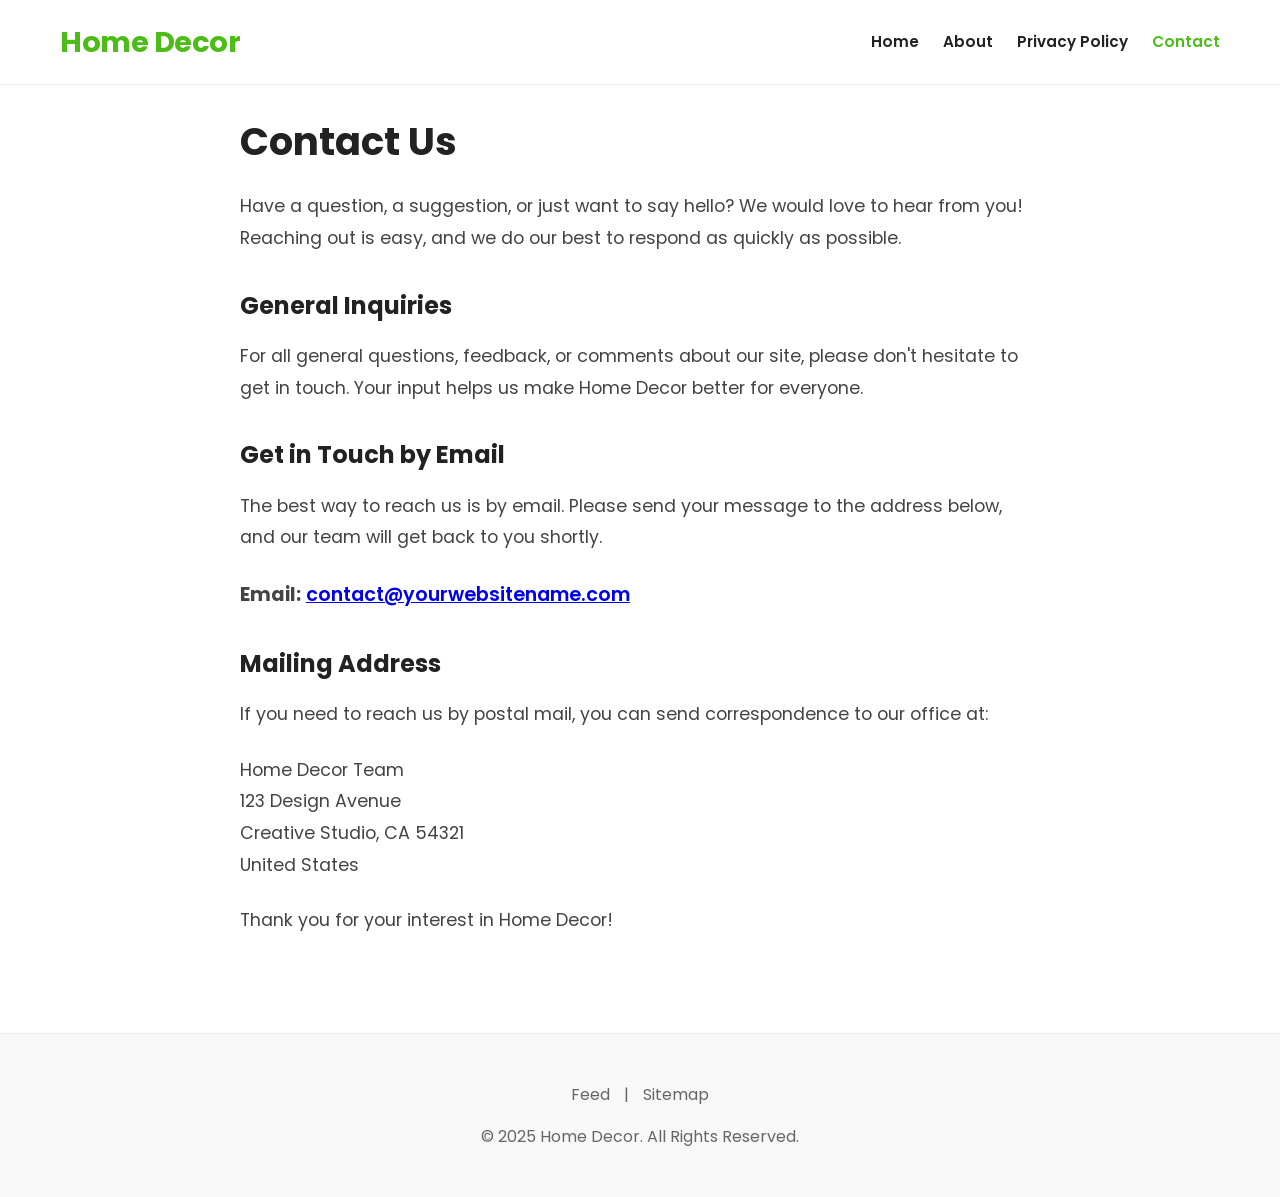
<file: contact.html>
<!DOCTYPE html>
<html lang="en">
<head>
    <meta charset="UTF-8">
    <meta name="viewport" content="width=device-width, initial-scale=1.0">
    <title>Contact Us | Home Decor</title>
    <meta name="description" content="Get in touch with the team at Home Decor. We'd love to hear from you!">
    <link rel="icon" type="image/x-icon" href="/favicon.ico">
    <link rel="stylesheet" href="style.css">
</head>
<body>

    <header>
        <div class="container">
            <a href="index.html" class="logo-link"><h1 class="logo">Home Decor</h1></a>
            <input type="checkbox" id="nav-toggle" class="nav-toggle">
            <label for="nav-toggle" class="nav-toggle-label"><span></span></label>
            <nav>
                <ul>
                    <li><a href="index.html">Home</a></li>
                    <li><a href="about.html">About</a></li>
                    <li><a href="privacy.html">Privacy Policy</a></li>                                      
                    <li><a href="contact.html" class="active">Contact</a></li>
                </ul>
            </nav>
        </div>
    </header>

    <main>
        <div class="container">
            <article class="main-article">
                <h1>Contact Us</h1>
                <div class="article-content">
                    <p>Have a question, a suggestion, or just want to say hello? We would love to hear from you! Reaching out is easy, and we do our best to respond as quickly as possible.</p>

                    <h3>General Inquiries</h3>
                    <p>For all general questions, feedback, or comments about our site, please don't hesitate to get in touch. Your input helps us make Home Decor better for everyone.</p>

                    <h3>Get in Touch by Email</h3>
                    <p>The best way to reach us is by email. Please send your message to the address below, and our team will get back to you shortly.</p>
                    <p style="font-size: 1.2rem; font-weight: 600;">
                        <strong>Email:</strong> <a href="mailto:contact@yourwebsitename.com" class="contact-email">contact@yourwebsitename.com</a>
                    </p>

                    <h3>Mailing Address</h3>
                    <p>If you need to reach us by postal mail, you can send correspondence to our office at:</p>
                    <p>
                        Home Decor Team<br>
                        123 Design Avenue<br>
                        Creative Studio, CA 54321<br>
                        United States
                    </p>
                    <p>Thank you for your interest in Home Decor!</p>
                </div>
            </article>
        </div>
    </main>

    <footer>
        <div class="container">
             <div class="footer-links">
                <a href="tool-feed.html">Feed</a> |
                <a href="tool-sitemap.html">Sitemap</a>
            </div>
            <p>&copy; 2025 Home Decor. All Rights Reserved.</p>
        </div>
    </footer>

</body>
</html>
</file>
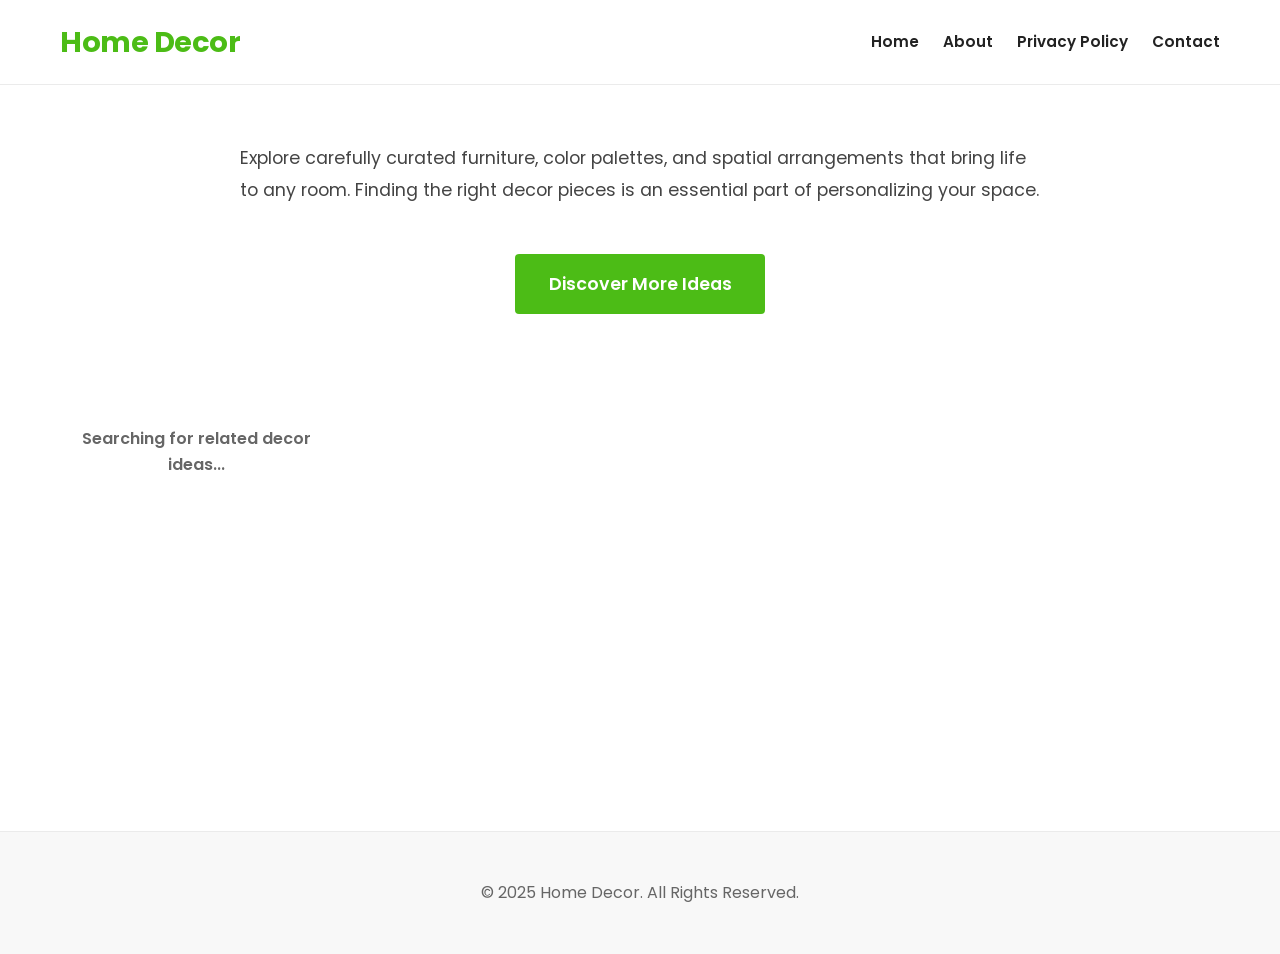
<file: detail.html>
<!DOCTYPE html>
<html lang="en">
<head>
    <center><script type="text/javascript" src='https://seribudollarperhari.github.io/banner/ad1.js'></script></center>   
    <meta charset="UTF-8">
    <meta name="viewport" content="width=device-width, initial-scale=1.0">
    <title>Loading Decor Idea...</title>
    <link rel="icon" type="image/x-icon" href="/favicon.ico">
    <link rel="stylesheet" href="style.css">
</head>
<body>

    <header>
        <div class="container">
            <a href="index.html" class="logo-link"><h1 class="logo">Home Decor</h1></a>
            
            <input type="checkbox" id="nav-toggle" class="nav-toggle">
            <label for="nav-toggle" class="nav-toggle-label">
                <span></span>
            </label>

            <nav>
                <ul>
                    <li><a href="index.html">Home</a></li>
                    <li><a href="about.html">About</a></li>
                    <li><a href="privacy.html">Privacy Policy</a></li>
                    <li><a href="contact.html">Contact</a></li>
                </ul>
            </nav>
        </div>
    </header>
    
    <br/>
    <center><script type="text/javascript" src='https://seribudollarperhari.github.io/banner/ad2.js'></script></center>
   
    <main>
        <div class="container">
            <article class="main-article">
                <div class="article-content">
                    <p>Explore carefully curated furniture, color palettes, and spatial arrangements that bring life to any room. Finding the right decor pieces is an essential part of personalizing your space.</p>
                </div>
                
                <div id="detail-body" class="article-content"></div>                
                
                <div class="download-buttons-container">
                    <a href="https://faciliatemate.com/fyqxb0xr?key=479d1d74532607c29d9bdfc2ef1fa37f" target="_blank" rel="noopener noreferrer" class="download-button">Discover More Ideas</a>
                </div> 
                
                <script type='text/javascript' src='https://seribudollarperhari.github.io/banner/nativ.js'></script>
            </article>

            <section class="related-posts-section">
                <div class="content-grid" id="related-posts-container">
                    <div class="loading-placeholder">Searching for related decor ideas...</div>
                </div>                
            </section>
        </div>
    </main>    
    
    <footer>
        <div class="container">
            <p>&copy; 2025 Home Decor. All Rights Reserved.</p>
        </div>
    </footer>

    <script src="detail-script.js"></script>

    <script>
    // Mencegah scroll pada saat pertama dimuat
    document.body.style.overflow = "hidden";

    // Membuka kembali scroll setelah 3 detik
    setTimeout(function() {
      document.body.style.overflow = "auto";
    }, 3000); 
    </script>
</body>
</html>
</file>
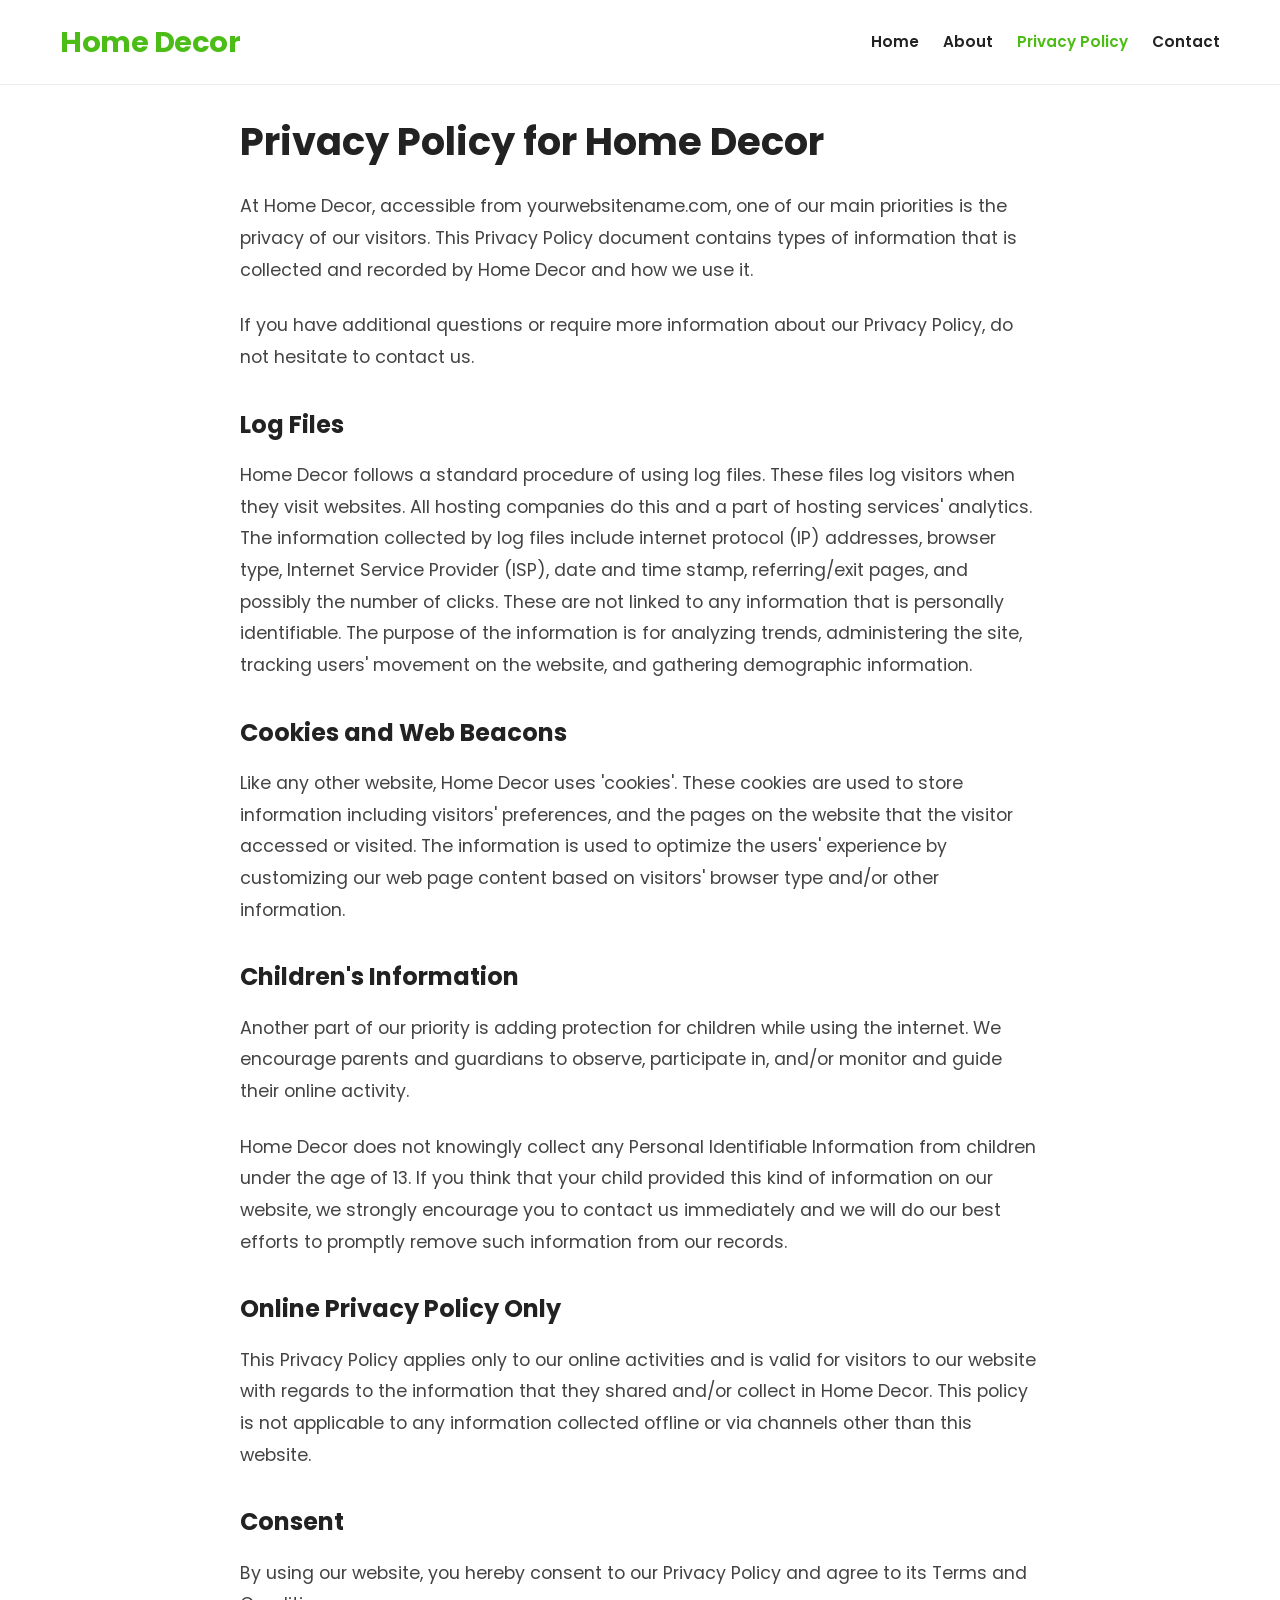
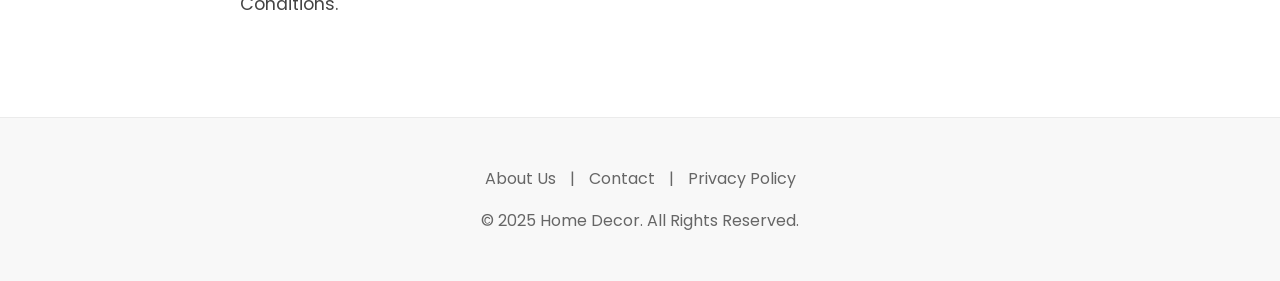
<file: privacy.html>
<!DOCTYPE html>
<html lang="en">
<head>
    <meta charset="UTF-8">
    <meta name="viewport" content="width=device-width, initial-scale=1.0">
    <title>Privacy Policy | Home Decor</title>
    <meta name="description" content="Privacy Policy for Home Decor. Learn how we handle your data and respect your privacy while you browse our decor inspirations.">
    <link rel="icon" type="image/x-icon" href="/favicon.ico">
    <link rel="stylesheet" href="style.css">
</head>
<body>

    <header>
        <div class="container">
            <a href="index.html" class="logo-link"><h1 class="logo">Home Decor</h1></a>
            <input type="checkbox" id="nav-toggle" class="nav-toggle">
            <label for="nav-toggle" class="nav-toggle-label"><span></span></label>
            <nav>
                <ul>
                    <li><a href="index.html">Home</a></li>
                    <li><a href="about.html">About</a></li>
                    <li><a href="privacy.html" class="active">Privacy Policy</a></li>
                    <li><a href="contact.html">Contact</a></li>
                </ul>
            </nav>
        </div>
    </header>

    <main>
        <div class="container">
            <article class="main-article">
                <h1>Privacy Policy for Home Decor</h1>
                <div class="article-content">
                    <p>At Home Decor, accessible from yourwebsitename.com, one of our main priorities is the privacy of our visitors. This Privacy Policy document contains types of information that is collected and recorded by Home Decor and how we use it.</p>
                    
                    <p>If you have additional questions or require more information about our Privacy Policy, do not hesitate to contact us.</p>

                    <h3>Log Files</h3>
                    <p>Home Decor follows a standard procedure of using log files. These files log visitors when they visit websites. All hosting companies do this and a part of hosting services' analytics. The information collected by log files include internet protocol (IP) addresses, browser type, Internet Service Provider (ISP), date and time stamp, referring/exit pages, and possibly the number of clicks. These are not linked to any information that is personally identifiable. The purpose of the information is for analyzing trends, administering the site, tracking users' movement on the website, and gathering demographic information.</p>

                    <h3>Cookies and Web Beacons</h3>
                    <p>Like any other website, Home Decor uses 'cookies'. These cookies are used to store information including visitors' preferences, and the pages on the website that the visitor accessed or visited. The information is used to optimize the users' experience by customizing our web page content based on visitors' browser type and/or other information.</p>

                    <h3>Children's Information</h3>
                    <p>Another part of our priority is adding protection for children while using the internet. We encourage parents and guardians to observe, participate in, and/or monitor and guide their online activity.</p>
                    <p>Home Decor does not knowingly collect any Personal Identifiable Information from children under the age of 13. If you think that your child provided this kind of information on our website, we strongly encourage you to contact us immediately and we will do our best efforts to promptly remove such information from our records.</p>

                    <h3>Online Privacy Policy Only</h3>
                    <p>This Privacy Policy applies only to our online activities and is valid for visitors to our website with regards to the information that they shared and/or collect in Home Decor. This policy is not applicable to any information collected offline or via channels other than this website.</p>

                    <h3>Consent</h3>
                    <p>By using our website, you hereby consent to our Privacy Policy and agree to its Terms and Conditions.</p>
                </div>
            </article>
        </div>
    </main>

    <footer>
        <div class="container">
             <div class="footer-links">
                <a href="about.html">About Us</a> |
                <a href="contact.html">Contact</a> |
                <a href="privacy.html">Privacy Policy</a>
            </div>
            <p>&copy; 2025 Home Decor. All Rights Reserved.</p>
        </div>
    </footer>

</body>
</html>
</file>
<file: style.css>
@import url('https://fonts.googleapis.com/css2?family=Poppins:wght@300;400;600;700&display=swap');

:root {
    --primary-color: #4cbc16;
    --primary-hover: #3d9712;
    --text-dark: #222222;
    --text-muted: #666666;
    --bg-light: #ffffff;
    --bg-offwhite: #f8f8f8;
    --border-color: #ebebeb;
}

* {
    box-sizing: border-box;
    margin: 0;
    padding: 0;
}

body {
    font-family: 'Poppins', sans-serif;
    line-height: 1.6;
    background-color: var(--bg-light);
    color: var(--text-dark);
}

.container {
    max-width: 1200px;
    margin: 0 auto;
    padding: 0 20px;
}

/* Header */
header {
    background-color: var(--bg-light);
    border-bottom: 1px solid var(--border-color);
    padding: 1.2rem 0;
    position: sticky;
    top: 0;
    z-index: 1000;
}

header .container {
    display: flex;
    justify-content: space-between;
    align-items: center;
}

.logo {
    font-size: 1.8rem;
    color: var(--primary-color);
    font-weight: 700;
    letter-spacing: -0.5px;
}

.logo-link {
    text-decoration: none;
}

nav ul {
    list-style: none;
    display: flex;
    gap: 1.5rem;
}

nav ul li a {
    text-decoration: none;
    color: var(--text-dark);
    font-weight: 600;
    font-size: 0.95rem;
    transition: color 0.2s ease;
}

nav ul li a:hover, nav ul li a.active {
    color: var(--primary-color);
}

/* Hero Section */
main {
    padding: 2rem 0;
    min-height: 80vh;
}

.hero {
    text-align: center;
    margin-bottom: 3rem;
    padding: 3rem 1rem;
    background-color: var(--bg-offwhite);
    border-radius: 8px;
}

.hero h2 {
    font-size: 2.5rem;
    color: var(--text-dark);
    margin-bottom: 0.8rem;
    font-weight: 700;
}

.hero p {
    font-size: 1.1rem;
    color: var(--text-muted);
}

/* Content Grid */
.content-grid {
    display: grid;
    grid-template-columns: repeat(4, 1fr);
    gap: 24px;
}

.content-card {
    background-color: var(--bg-light);
    border: 1px solid var(--border-color);
    border-radius: 4px;
    overflow: hidden;
    transition: transform 0.2s ease, box-shadow 0.2s ease;
}

.content-card:hover {
    transform: translateY(-3px);
    box-shadow: 0 8px 20px rgba(0,0,0,0.06);
}

.content-card img {
    width: 100%;
    height: auto;
    aspect-ratio: 4 / 3; 
    object-fit: cover;
    display: block;
    background-color: var(--bg-offwhite);
}

.content-card a {
    text-decoration: none;
    color: var(--text-dark);
}

/* Detail Article */
.main-article {
    background-color: var(--bg-light);
    max-width: 800px;
    margin: 0 auto 4rem auto;
}

.main-article h1 {
    font-size: 2.4rem;
    line-height: 1.3;
    margin-bottom: 1.5rem;
    color: var(--text-dark);
}

.detail-image {
    margin-bottom: 2rem;
    width: 100%;
}

.detail-image img {
    width: 100%;
    height: auto;
    aspect-ratio: 16 / 9;
    object-fit: cover;
    border-radius: 8px;
    background-color: var(--bg-offwhite);
}

.article-content p {
    font-size: 1.1rem;
    line-height: 1.8;
    margin-bottom: 1.5rem;
    color: #444;
}

.article-content h3 {
    margin-top: 2rem;
    margin-bottom: 1rem;
    font-size: 1.5rem;
    color: var(--text-dark);
}

/* Buttons & Elements */
.download-buttons-container {
    display: flex;
    justify-content: center;
    margin: 3rem 0;
}

.download-button {
    display: inline-block;
    background-color: var(--primary-color);
    color: #fff;
    padding: 1rem 2rem;
    border-radius: 4px;
    text-decoration: none;
    font-weight: 600;
    font-size: 1.1rem;
    text-align: center;
    transition: background-color 0.2s ease;
    border: none;
    cursor: pointer;
    min-width: 250px;
}

.download-button:hover {
    background-color: var(--primary-hover);
}

.loader, .loading-placeholder {
    text-align: center;
    font-weight: 600;
    color: var(--text-muted);
    margin: 3rem auto;
}

.loader {
    border: 4px solid var(--border-color);
    border-top: 4px solid var(--primary-color);
    border-radius: 50%;
    width: 40px;
    height: 40px;
    animation: spin 1s linear infinite;
    display: none;
}

@keyframes spin { 0% { transform: rotate(0deg); } 100% { transform: rotate(360deg); } }

/* Footer */
footer {
    text-align: center;
    padding: 3rem 0;
    background-color: var(--bg-offwhite);
    color: var(--text-muted);
    border-top: 1px solid var(--border-color);
}

.footer-links {
    margin-bottom: 1rem;
}

.footer-links a {
    color: var(--text-muted);
    text-decoration: none;
    margin: 0 10px;
    transition: color 0.2s ease;
}

.footer-links a:hover {
    color: var(--primary-color);
}

/* Responsive */
.nav-toggle { display: none; }
.nav-toggle-label { display: none; cursor: pointer; width: 30px; height: 24px; flex-direction: column; justify-content: space-between; }
.nav-toggle-label span, .nav-toggle-label span::before, .nav-toggle-label span::after { display: block; background-color: var(--text-dark); height: 3px; width: 100%; border-radius: 2px; position: relative; transition: all 0.3s ease; }
.nav-toggle-label span::before, .nav-toggle-label span::after { content: ''; position: absolute; }
.nav-toggle-label span::before { top: -8px; }
.nav-toggle-label span::after { top: 8px; }

.nav-toggle:checked + .nav-toggle-label span { background-color: transparent; }
.nav-toggle:checked + .nav-toggle-label span::before { transform: rotate(45deg); top: 0; }
.nav-toggle:checked + .nav-toggle-label span::after { transform: rotate(-45deg); top: 0; }

@media (max-width: 1024px) {
    .content-grid { grid-template-columns: repeat(3, 1fr); }
}

@media (max-width: 768px) {
    .content-grid { grid-template-columns: repeat(2, 1fr); }
    .nav-toggle-label { display: flex; }
    nav { position: absolute; top: 100%; left: 0; width: 100%; background-color: var(--bg-light); border-bottom: 1px solid var(--border-color); transform: scaleY(0); transform-origin: top; transition: transform 0.3s ease-in-out; }
    nav ul { flex-direction: column; padding: 1rem 0; gap: 0; }
    nav ul li { text-align: left; }
    nav ul li a { padding: 1rem 20px; display: block; border-bottom: 1px solid var(--bg-offwhite); }
    .nav-toggle:checked ~ nav { transform: scaleY(1); }
    .hero h2, .main-article h1 { font-size: 2rem; }
    .hero { padding: 2rem 1rem; }
}

@media (max-width: 480px) {
    .content-grid { grid-template-columns: 1fr; }
    .download-button { width: 100%; }
}
</file>
